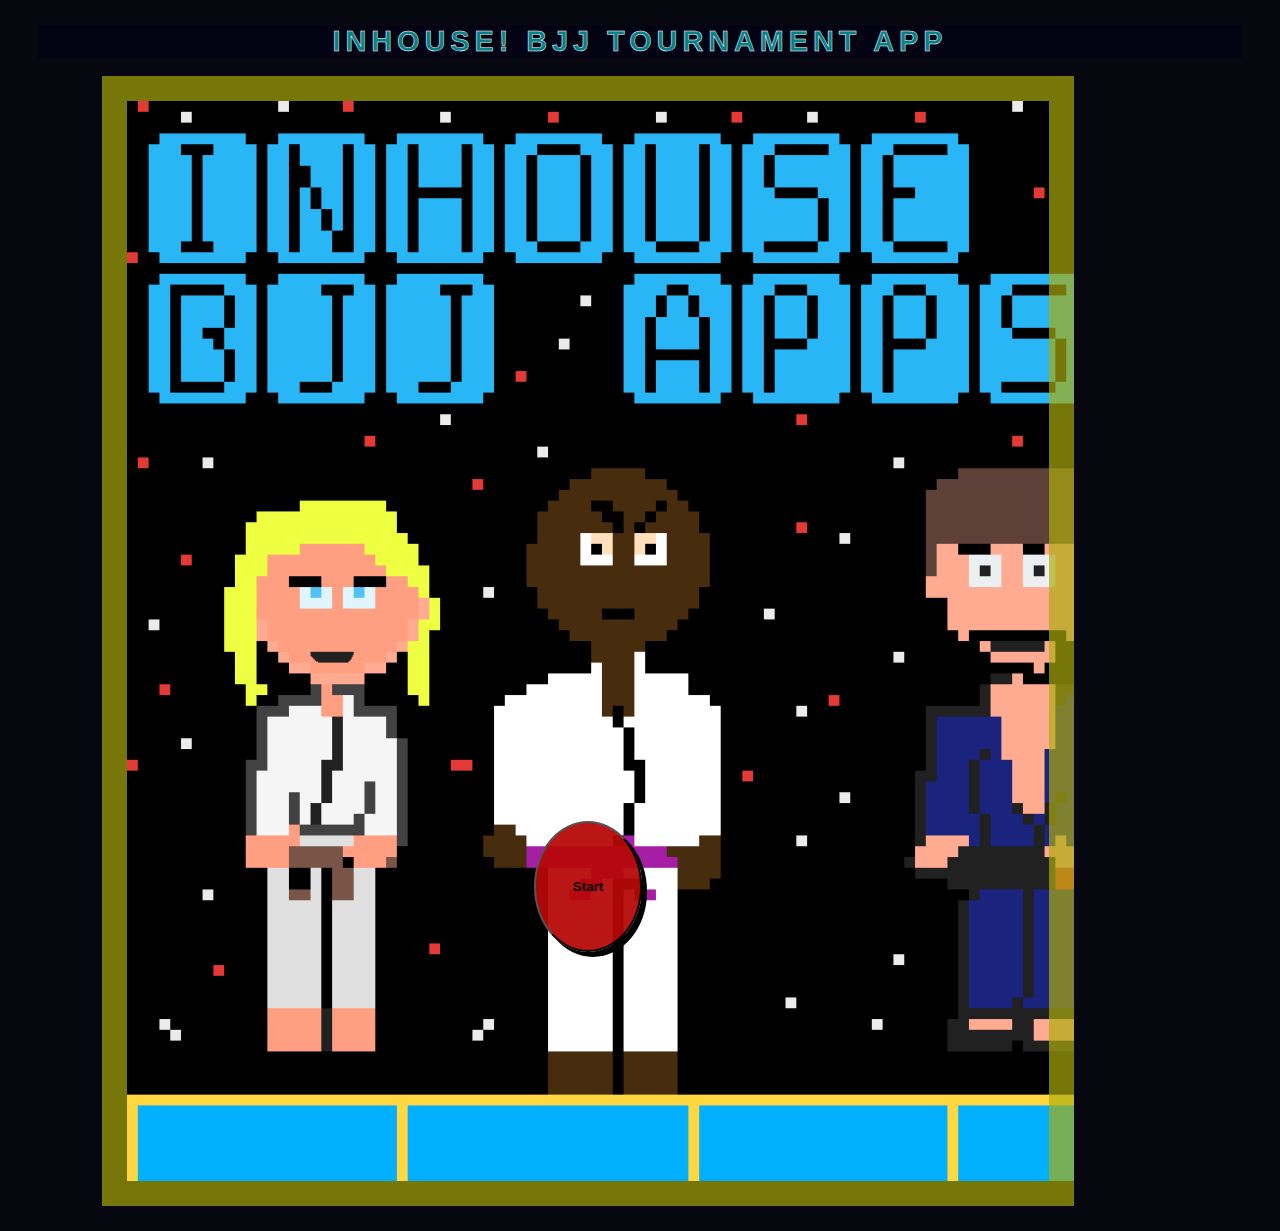
<file: index.html>
<!DOCTYPE html>
<html lang="en">

<head>
    <meta charset="UTF-8">
    <meta name="viewport" content="width=device-width, initial-scale=1.0">
    <meta http-equiv="X-UA-Compatible" content="ie=edge">
    <title>Bracket</title>
    <link rel="stylesheet" type="text/css" href="stylelanding.css">
    <link rel="stylesheet" href="https://cdnjs.cloudflare.com/ajax/libs/font-awesome/4.7.0/css/font-awesome.min.css">
    <link href="https://fonts.googleapis.com/css?family=Rubik+Mono+One&display=swap" rel="stylesheet">
</head>

<body>
    <h1 id='TITLE'> INHOUSE! BJJ TOURNAMENT APP</h1>

    <div class="containerindex">

        <div class="inputcontain">

        </div>

        <div class="butcon">
            <a href="landing.html">
                <button class="startindex" type="submit" form="" value="Submit">Start</button>
                </button>

            </a>
        </div>
    </div>
</body>

</html>
</file>
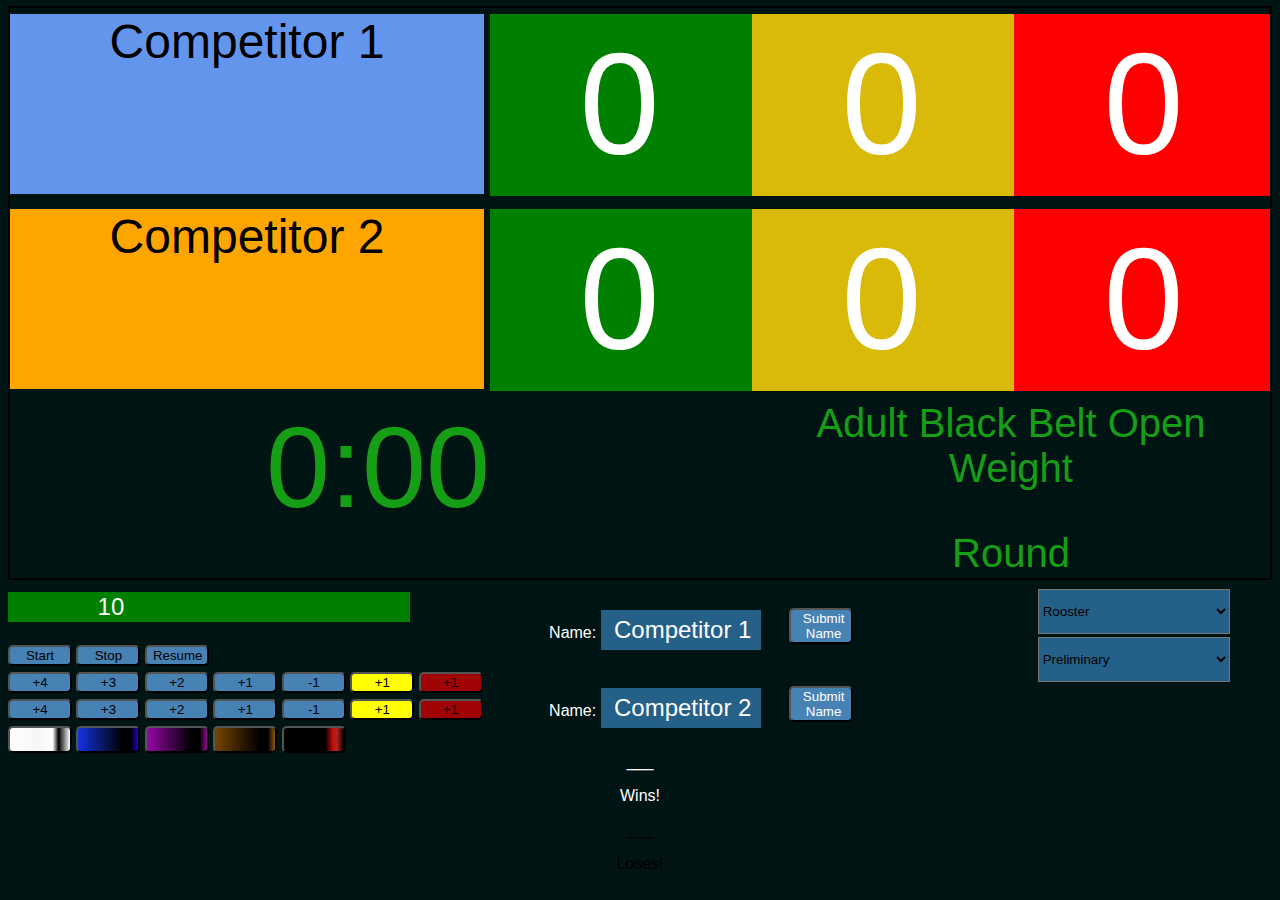
<file: bjjapp.html>
﻿<!DOCTYPE html>
<html lang="en">

<head>
    <meta charset="UTF-8">
    <meta name="viewport" content="width=device-width, initial-scale=1.0">
    <meta http-equiv="X-UA-Compatible" content="ie=edge">
    <title>Document</title>
    <link rel="stylesheet" type="text/css" href="style.css">
</head>

<body>

    <div class="scoreboard">
        <div class="grid-container">

            <div class="person">
                <p id="name1" type="text"> Competitor 1</p>
            </div>

            <div class="score">
                <input class="sbvalues" id="score1" type="" value="0"></input>

            </div>

            <div class="advantage">
                <input class="sbvalues" id="advantage1" type="number" value="0"> </input>
            </div>

            <div class="penalty">
                <input class="sbvalues" id="penalty1" type="number" value="0"> </input>
            </div>


            <div class="person">
                <p id="name2" type="text"> Competitor 2</p>
            </div>

            <div class="score">
                <input class="sbvalues" id="score2" type="number" value="0"> </input>
            </div>

            <div class="advantage">
                <input class="sbvalues" id="advantage2" type="number" value="0"> </input>
            </div>

            <div class="penalty">
                <input class="sbvalues" id="penalty2" type="number" name="ticketNum" value="0"> </input>

            </div>

            <div class="time">
                <p id="timer"> 0:00</p>
            </div>

            <audio id="myAudio">

                <source src="buzz.mp3" type="audio/mpeg">
                Your browser does not support the audio element.
            </audio>


            <div class="matchinfo">
                <p id="info"> Adult Black Belt Open Weight</p>
                <p id="roundtype"> Round </p>

            </div>

    
            
            <div id="myModal" class="modal" draggable="true">

               
                <div class="modal-content" id ="draggable-element">
                    <span class="close">&times;</span>
                    <p id="modalP">
                        Tie Match! Referees Decision. Choose Who Won.

                    </p>
                    <button id="choice1">Blue</button>
                    <button id="choice2">Orange</button>
                </div>

            </div>
        </div>
    
        <div class="but-container">
          

                    <div id="clock-container" class="container">
                                <div id="status"></div>
                                <div class="settings-container">
                                
                                    <div>
                                        <input type="number" id="break-time" value="" min="">  
                                      <input type="number" id="work-time" value="10" min="1">
                                    </div>
                                </div>
                                <h2 id="timer"></h2>
                                <button id="start-btn" class="btn">Start</button>
                                <button id="stop-btn" class="btn stop-btn">Stop</button>
                                <button id="resume-btn" class="btn resume-btn">Resume</button>

                                <div class="sbbut">
    <button id="four">+4</button>
    <button id="three">+3</button>
    <button id="two">+2</button>
    <button id="one">+1</button>
    <button id="sub">-1</button>
    <button id="advbut">+1</button>
    <button id="penbut">+1</button>
    
</div>

<div class="sbbut">
        <button id="cfour">+4</button>
        <button id="cthree">+3</button>
        <button id="ctwo">+2</button>
        <button id="cone">+1</button>
        <button id="csub">-1</button>
        <button id="cadvbut">+1</button>
        <button id="cpenbut">+1</button>
            </div>
    <div class= "beltbuts">
            <button id="white"></button>
            <button id="blue"></button>
            <button id="purple"></button>
            <button id="brown"></button>
            <button id="black"></button>
            </div>
        </div>

        
        <div class= "competitors">
            Name: <input type="text"  id="comp1" value="  Competitor 1" >           
            <button class="namebut" onclick="nameSubmit()">Submit Name</button>
            <br>
           Name: <input type="text" onfocus="this.value=''" id="comp2" value="  Competitor 2">           
            <button class="namebut" onclick="nameSubmit2()">Submit Name</button>                
        </div>
        <div class ="weightrd">
        <select onchange="setWeight()" id="weight">
            <optgroup id="cat" label="Adult Male">
              <option value="Rooster">Rooster</option>
              <option value="Light Feather">Light Feather</option>
              <option value="Feather">Feather</option>
              <option value="Light">Light</option>
              <option value="Middle">Middle</option>
              <option value="Medium Heavy">Medium Heavy</option>
              <option value="Heavy">Heavy</option>
              <option value="Super Heavy">Super Heavy</option>
              <option value="Ultra Heavy">Ultra Heavy</option>
              <option value="Absolute">Absolute</option>
            </optgroup>
            <optgroup label="Adult Female">
                <option value="Feather">Feather</option>
                <option value="Light">Light</option>
                <option value="Middle">Middle</option>
                <option value="Medium Heavy">Medium Heavy</option>
                <option value="Absolute">Absolute</option>
            </optgroup>
          </select> <br>
          <select onchange="selRound()" id="round">
            <optgroup id="rd" label="Rounds">
              <option value="Preliminary">Preliminary</option>
              <option value="Quarter-Final">Quarter Final</option>
              <option value="Semi-Final">Semi-Final</option>
              <option value="Final">Final</option>
                        </optgroup>
         
          </select>
          </div>
          </div>
    </div>
   <P type="text" id="winner" value="Winner"> ___  </P> 
 
   <P type="text" id="winner" value="isWinner"> Wins!  </P>
   <P type="text" id="loser" value="Loser"> ___  </P> 
 
   <P type="text" id="loser" value="isLoser"> Loses!  </P>
 
  
</div>

    <script src="bjjapp.js"></script>
 
</body>

</html>
</file>
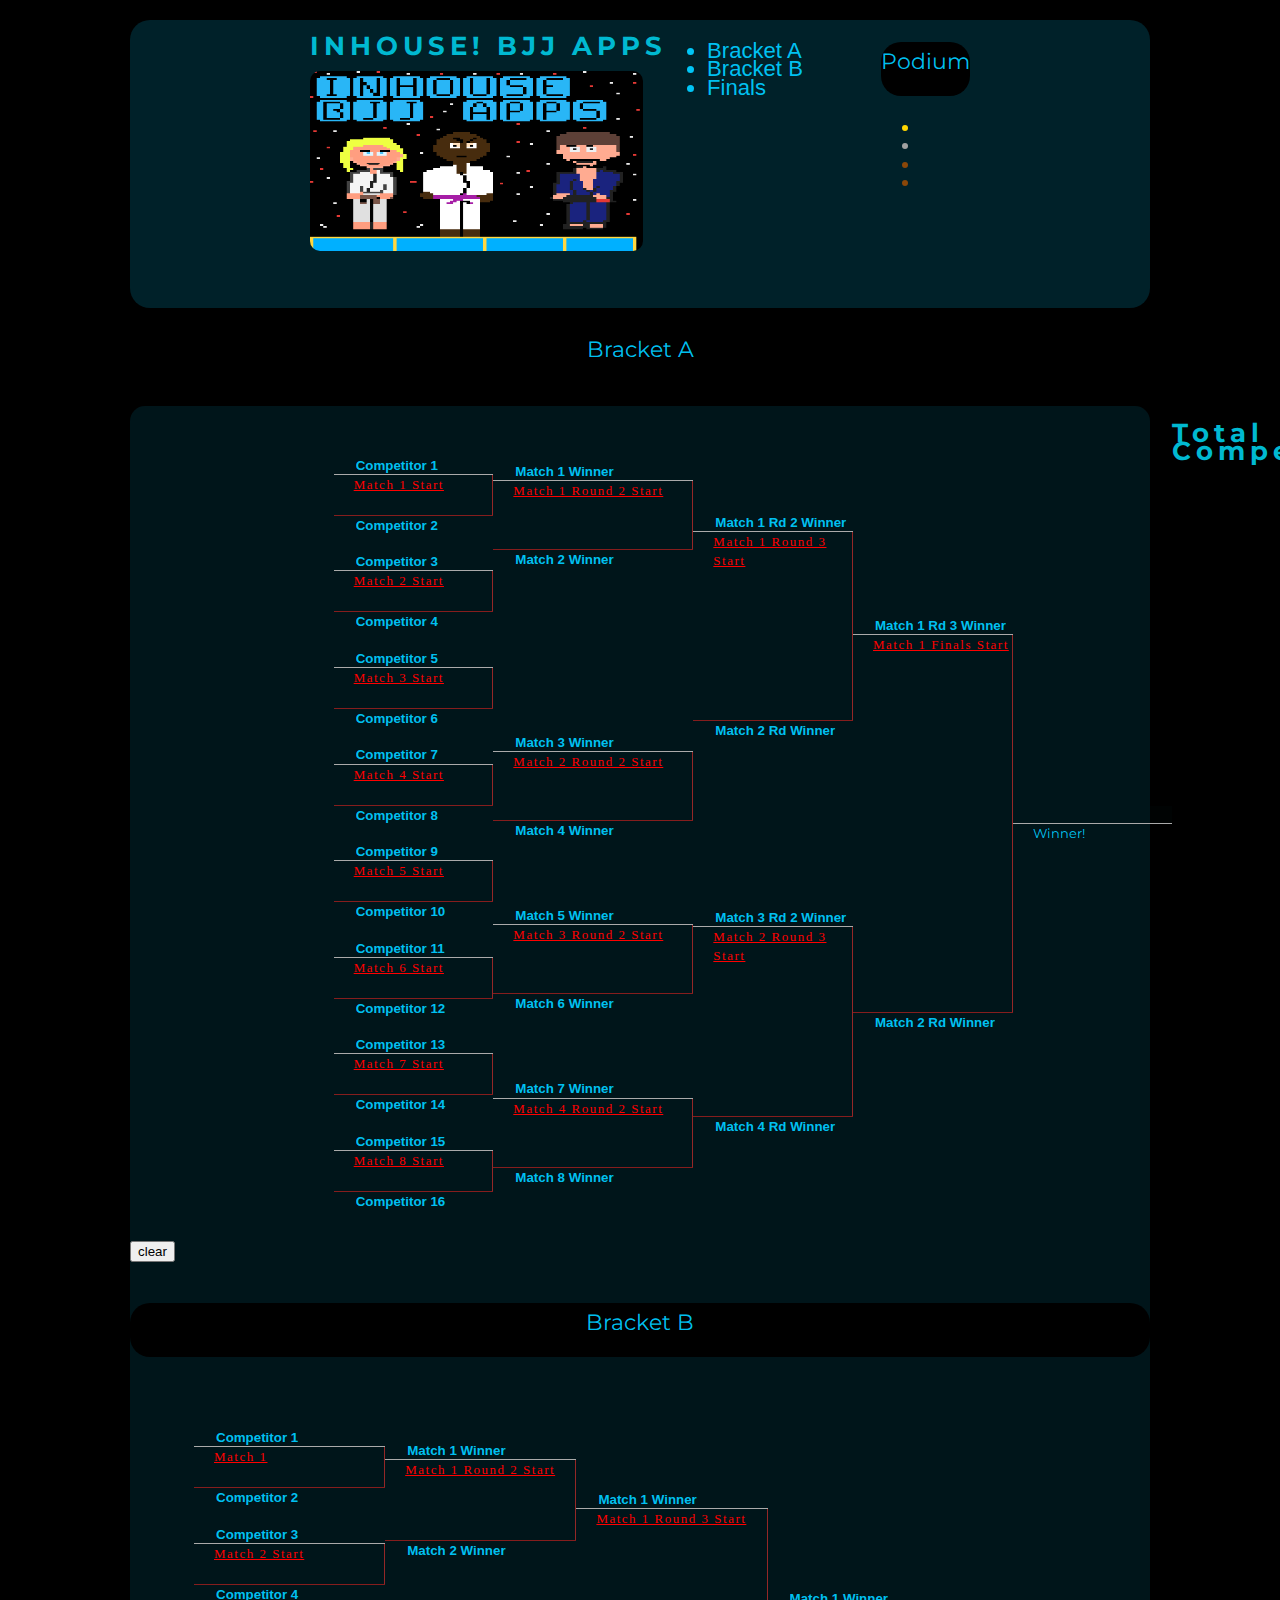
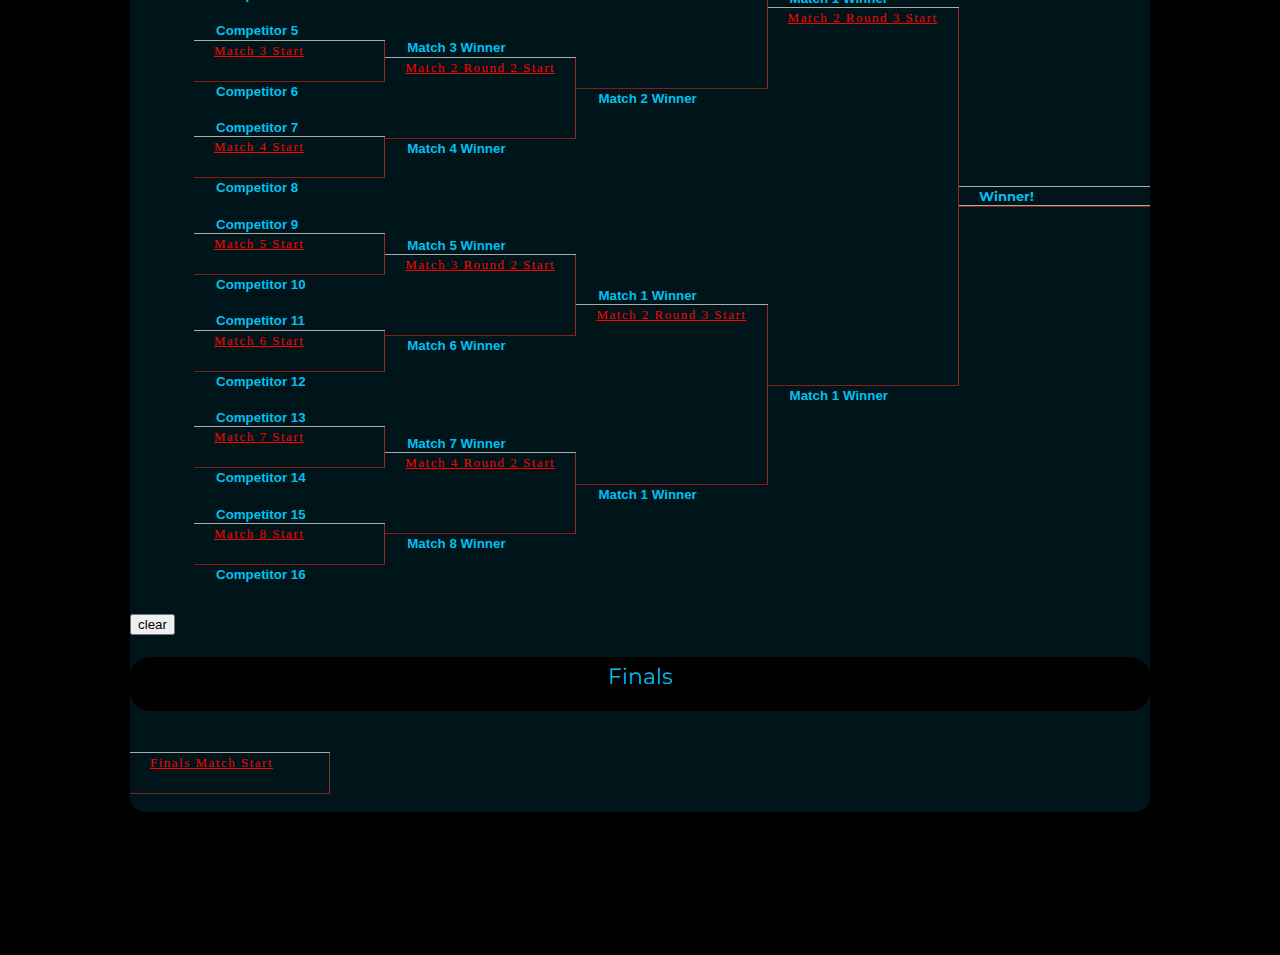
<file: bjjbrack.html>
﻿<!DOCTYPE html>

<html lang="en">

<head>
    <meta charset="UTF-8">
    <meta name="viewport" content="width=device-width, initial-scale=1.0">
    <meta http-equiv="X-UA-Compatible" content="ie=edge">
    <title>Bracket</title>
    <link rel="stylesheet" type="text/css" href="stylebrack.css">
    <link href="https://fonts.googleapis.com/css?family=Montserrat&display=swap" rel="stylesheet">
</head>

<body>
   
    <div class="heading1">
        <div class="Title">
            <h1>INHOUSE! BJJ APPS</h1> <img id="pix" src="pixil.png">

        </div>

        <div id= "bracketswitch">
              
            <ul id="finallist" >
                <li id="Bracket A">Bracket A

                </li>
                <li id="Bracket B">Bracket B
                    
                </li>
                <li id="Final"> Finals</li>
                    
            </ul>
        </div>
        <div id= "Finalists">
                <P id= "podium">Podium</P>
            <ul id="finallist" >
                <li id="gold">

                </li>
                <li id="silver">
                    
                </li>
                <li id="bronze1">
                    
                </li>
                <li id="bronze2">
                    
                </li>
            </ul>
        </div>
    </div>
    <P id="bracketside">Bracket A</P>


    <div class="container">

        <main class="tournament sixteen" id='sixteen'>
            <div id="noone"><input type="text" id="noone" value=""> </div>
            <ul class="round round-1">
                <li class="spacer">&nbsp;</li>

                <li class="spacer">&nbsp;</li>

                <li class="game game-top" class="playerSeed" id="seed1a"><input type="text" id="seed1" value="Competitor 1"></li>
                <li class="game game-spacer" class="playerSeed" id="A-m1-1-16"><a href="bjjapp.html">Match 1 Start</a></li>
                <li class="game game-bottom winner" class="playerSeed" id="seed2a">
                    <input type="text" id="seed2" value="Competitor 2">
                </li>

                <li class="spacer">&nbsp;</li>

                <li class="game game-top" class="playerSeed" id="seed3a"><input type="text" id="seed3" value="Competitor 3"></li>
                <li class="game game-spacer" class="playerSeed" id="A-m2-1-16"><a href="bjjapp.html">Match 2 Start</a></li>
                <li class="game game-bottom " id="seed4a"> <input type="text" class="playerSeed" id="seed4" value="Competitor 4"></li>

                <li class="spacer">&nbsp;</li>

                <li class="game game-top" class="playerSeed" id="seed5a"> <input type="text" id="seed5" value="Competitor 5"></li>
                <li class="game game-spacer" id="A-m3-1-16"><a href="bjjapp.html">Match 3 Start </a></li>
                <li class="game game-bottom" class="playerSeed" id="seed6a"> <input type="text" id="seed6" value="Competitor 6"></li>

                <li class="spacer">&nbsp;</li>

                <li class="game game-top" class="playerSeed" id="seed7a"> <input type="text" id="seed7" value="Competitor 7"></li>
                <li class="game game-spacer" class="playerSeed" id="A-m4-1-16"><a href="bjjapp.html">Match 4 Start</a></li>
                <li class="game game-bottom" class="playerSeed" id="seed8a"> <input type="text" id="seed8" value="Competitor 8"></li>

                <!-- NEXT DIVISION IN COLUMN -->
                <li class="spacer">&nbsp;</li>
                <!-- NEXT DIVISION IN COLUMN 9-16-->
                <li class="game game-top" class="playerSeed" id="seed9a">
                    <input type="text" id="seed9" value="Competitor 9">
                </li>
                <li class="game game-spacer" class="playerSeed" id="A-m5-1-16"><a href="bjjapp.html">Match 5 Start</a></li>
                <li class="game game-bottom " class="playerSeed" id="seed10a">
                    <input type="text" id="seed10"
                           value="Competitor 10">
                </li>

                <li class="spacer">&nbsp;</li>

                <li class="game game-top" class="playerSeed" id="seed11a">
                    <input type="text" id="seed11" value="Competitor 11">
                </li>
                <li class="game game-spacer" id="A-m6-1-16"><a href="bjjapp.html">Match 6 Start</a></li>
                <li class="game game-bottom" class="playerSeed" id="seed12a">
                    <input type="text" id="seed12"
                           value="Competitor 12">
                </li>

                <li class="spacer">&nbsp;</li>

                <li class="game game-top" class="playerSeed" id="seed13a"> <input type="text" id="seed13" value="Competitor 13"></li>
                <li class="game game-spacer" id="A-m7-1-16"><a href="bjjapp.html">Match 7 Start</a></li>
                <li class="game game-bottom class =" playerSeed" " id="seed14a">
                    <input type="text" id="seed14" value="Competitor 14">
                </li>

                <li class="spacer">&nbsp;</li>

                <li class="game game-top" class="playerSeed" id="seed15a"> <input type="text" id="seed15" value="Competitor 15"></li>
                <li class="game game-spacer" id="A-m8-1-16"><a href="bjjapp.html">Match 8 Start</a></li>
                <li class="game game-bottom" class="playerSeed" id="seed16a">
                    <input type="text" id="seed16" value="Competitor 16">
                </li>

                <li class="spacer">&nbsp;</li>
            </ul>
            <!-- WINNERS AND ROUND 2-->
            <div class='control'>
                <ul class="round round-2" id="round2li">
                    <li class="spacer">&nbsp;</li>

                    <li class="game game-top" id="gtr2m1"> <input type="text" id="m1-r1-16w" value="Match 1 Winner"></li>
                    <li class="game game-spacer" id="A-m1-2-16"><a href="bjjapp.html">Match 1 Round 2 Start</a></li>
                    <li class="game game-bottom" id="seed16a"><input type="text" id="m2-r1-16w" value="Match 2 Winner"></li>

                    <li class="spacer"  id="spacer16">&nbsp;</li>

                    <li class="game game-top" id="seed17a"> <input type="text" id="m3-r1-16w" value="Match 3 Winner"></li>
                    <li class="game game-spacer" id="A-m2-2-16"><a href="bjjapp.html">Match 2 Round 2 Start</a></li>
                    <li class="game game-bottom" id="seed18a"><input type="text" id="m4-r1-16w" value="Match 4 Winner"></li>

                    <!-- NEXT DIVISION IN COLUMN -->
                    <li class="spacer">&nbsp;</li>
                    <!-- NEXT DIVISION IN COLUMN aaa-->

                    <li class="game game-top" id="seed19a"> <input type="text" id="m5-r1-16w" value="Match 5 Winner"></li>
                    <li class="game game-spacer" id="A-m3-2-16"><a href="bjjapp.html">Match 3 Round 2 Start</a></li>
                    <li class="game game-bottom" id="seed20a"> <input type="text" id="m6-r1-16w" value="Match 6 Winner"></li>

                    <li class="spacer">&nbsp;</li>

                    <li class="game game-top " id="seed21a"> <input type="text" id="m7-r1-16w" value="Match 7 Winner"></li>
                    <li class="game game-spacer" id="A-m4-2-16"><a href="bjjapp.html">Match 4 Round 2 Start</a></li>
                    <li class="game game-bottom3" id="seed22a"> <input type="text" id="m8-r1-16w" value="Match 8 Winner"></li>

                    <li class="spacer">&nbsp;</li>
                </ul>
            </div>
            <!-- ROUND 3  -->
            <ul class="round round-3" id="round3li">
                <li class="spacer">&nbsp;</li>

                <li class="game game-top" id="seed23a"> <input type="text" id="m1-r2-16w" value="Match 1 Rd 2 Winner"></li>
                <li class="game game-spacer" id="A-m1-3-16"><a href="bjjapp.html">Match 1 Round 3 Start</a></li>
                <li class="game game-bottom" id="seed24a"><input type="text" id="m2-r2-16w" value="Match 2 Rd Winner"></li>

                <!-- NEXT DIVISION IN COLUMN -->
                <li class="spacer">&nbsp;</li>
                <!-- NEXT DIVISION IN COLUMN -->

                <li class="game game-top" id="seed25a"> <input type="text" id="m3-r2-16w" value="Match 3 Rd 2 Winner"></li>
                <li class="game game-spacer" id="A-m2-3-16"><a href="bjjapp.html">Match 2 Round 3 Start</a></li>
                <li class="game game-bottom" id="seed26a"> <input type="text" id="m4-r2-16w" value="Match 4 Rd Winner"></li>

                <li class="spacer">&nbsp;</li>
            </ul>

            <!-- ROUND 4  -->
            <ul class="round round-4" id="round4li">
                <li class="spacer">&nbsp;</li>

                <li class="game game-top" id="seed27a"> <input type="text" id="m1-r3-16w" value="Match 1 Rd 3 Winner"></li>
                <li class="game game-spacer" id="A-m1-4-16"><a href="bjjapp.html">Match 1 Finals Start</a></li>
                <li class="game game-bottom" id="seed28a"><input type="text" id="m2-r3-16w" value="Match 2 Rd Winner"></li>

                <li class="spacer">&nbsp;</li>
            </ul>
            <!-- ROUND 5  -->
            <ul class="round round-5" id="round5li">
                <li class="game game-top" id="seed29a"> <input type="text" id="m1-r4-16w" value=""></li>

                <li class="game game-spacer1 " id="A-m1-5-16">Winner!<a href="bjjapp.html"></a></li>



            </ul>
            <!-- NEXT DIVISION IN COLUMN aaa-->

            <h1 id='test'>
                </p>
                <h1 id='test'> Total Competitors</p>
        </main>

        <button id="clear" class="btn" onclick="window.location.href='landing.html'">clear</button> 
        <!-- CENTER BRACKET B BEGINS --><br><br>

        <P id="bracketside">Bracket B</P>
        <main class="tournament sixteen" id='sixteenB'>
            <ul class="round round-1">
                <li class="spacer">&nbsp;</li>

                <li class="spacer">&nbsp;</li>

                <li class="game game-top" class ="playerSeed" id="seed1b "><input type="text" id="seed1bi" value="Competitor 1"></li>
                <li class="game game-spacer" id="B-m1-1-16"><a href="bjjapp.html">Match 1 </a></li>
                <li class="game game-bottom winner" id="seed2b"><input type="text" id="seed2bi" value="Competitor 2"></li>

                <li class="spacer">&nbsp;</li>

                <li class="game game-top "class ="playerSeed" id="seed3b"><input type="text" id="seed3bi" value="Competitor 3"></li>
                <li class="game game-spacer" id="B-m2-1-16"><a href="bjjapp.html">Match 2 Start</a></li>
                <li class="game game-bottom" class ="playerSeed" id="seed4b"> <input type="text" id="seed4bi" value="Competitor 4"></li>

                <li class="spacer">&nbsp;</li>

                <li class="game game-top" class ="playerSeed" id="seed5b"> <input type="text" id="seed5bi" value="Competitor 5"></li>
                <li class="game game-spacer" id="B-m3-1-16"><a href="bjjapp.html">Match 3 Start </a></li>
                <li class="game game-bottom" class ="playerSeed" id="seed6b"> <input type="text" id="seed6bi" value="Competitor 6"></li>

                <li class="spacer">&nbsp;</li>

                <li class="game game-top" class ="playerSeed" id="seed7b"> <input type="text" id="seed7bi" value="Competitor 7"></li>
                <li class="game game-spacer" id="B-m4-1-16"><a href="bjjapp.html">Match 4 Start</a></li>
                <li class="game game-bottom" class ="playerSeed" id="seed8b"> <input type="text" id="seed8bi" value="Competitor 8"></li>

                <!-- NEXT DIVISION IN COLUMN -->
                <li class="spacer">&nbsp;</li>
                <!-- NEXT DIVISION IN COLUMN 9-16-->
                <li class="game game-top" class ="playerSeed" id= "seed9b"> <input type="text" id="seed9bi" value="Competitor 9"></li>
                <li class="game game-spacer" id= "B-m5-1-16"><a href="bjjapp.html">Match 5 Start</a></li>
                <li class="game game-bottom winner" class ="playerSeed" id="seed10b"> <input type="text" id="seed10bi" value="Competitor 10"></li>

                <li class="spacer">&nbsp;</li>

                <li class="game game-top winner" class ="playerSeed" id="seed11b"> <input type="text" id="seed11bi" value="Competitor 11"></li>
                <li class="game game-spacer" id="B-m6-1-16"><a href="bjjapp.html">Match 6 Start</a></li>
                <li class="game game-bottom winner" class ="playerSeed" id="seed12b"> <input type="text" id="seed12bi" value="Competitor 12">
                </li>

                <li class="spacer">&nbsp;</li>

                <li class="game game-top" class ="playerSeed" id="seed13b"> <input type="text" id="seed13bi" value="Competitor 13"></li>
                <li class="game game-spacer" id="B-m7-1-16"><a href="bjjapp.html">Match 7 Start</a></li>
                <li class="game game-bottom" class ="playerSeed" id="seed14b"> <input type="text" id="seed14bi" value="Competitor 14"></li>

                <li class="spacer">&nbsp;</li>

                <li class="game game-top" class ="playerSeed" id="seed15b"> <input type="text" id="seed15bi" value="Competitor 15"></li>
                <li class="game game-spacer" id="B-m8-1-16"><a href="bjjapp.html">Match 8 Start</a></li>
                <li class="game game-bottom" class ="playerSeed" id="seed16b"> <input type="text" id="seed16bi" value="Competitor 16"></li>

                <li class="spacer">&nbsp;</li>
            </ul>
            <!-- WINNERS AND ROUND 2-->
            <ul class="round round-2">
                <li class="spacer">&nbsp;</li>

                <li class="game game-top" id="seed17b"> <input type="text" id="seed17bi" value="Match 1 Winner"></li>
                <li class="game game-spacer" id="B-m1-2-16"><a href="bjjapp.html">Match 1 Round 2 Start</a></li>
                <li class="game game-bottom "id="seed18b"><input type="text" id="seed18bi" value="Match 2 Winner"></li>

                <li class="spacer">&nbsp;</li>

                <li class="game game-top" id="seed19b"> <input type="text" id="seed19bi" value="Match 3 Winner"></li>
                <li class="game game-spacer" id="B-m2-2-16"><a href="bjjapp.html">Match 2 Round 2 Start</a></li>
                <li class="game game-bottom" id="seed20b"><input type="text" id="seed20bi" value="Match 4 Winner"></li>

                <!-- NEXT DIVISION IN COLUMN -->
                <li class="spacer">&nbsp;</li>
                <!-- NEXT DIVISION IN COLUMN aaa-->

                <li class="game game-top" id="seed21b"> <input type="text" id="seed21bi" value="Match 5 Winner"></li>
                <li class="game game-spacer" id="B-m3-2-16"><a href="bjjapp.html">Match 3 Round 2 Start</a></li>
                <li class="game game-bottom " id="seed22b"> <input type="text" id="seed22bi" value="Match 6 Winner"></li>

                <li class="spacer">&nbsp;</li>

                <li class="game game-top " id="seed23b"> <input type="text" id="seed23bi" value="Match 7 Winner"></li>
                <li class="game game-spacer" id="B-m4-2-16"><a href="bjjapp.html">Match 4 Round 2 Start</a></li>
                <li class="game game-bottom winner" id="seed24b"> <input type="text" id="seed24bi" value="Match 8 Winner"></li>

                <li class="spacer">&nbsp;</li>
            </ul>
            <!-- ROUND 3  -->
            <ul class="round round-3">
                <li class="spacer">&nbsp;</li>

                <li class="game game-top winner" id="seed25b"><input type="text" id="seed25bi" value="Match 1 Winner"></li>
                <li class="game game-spacer" id="B-m1-3-16"><a href="bjjapp.html">Match 1 Round 3 Start</a></li>
                <li class="game game-bottom " id="seed26b"><input type="text" id="seed26bi" value="Match 2 Winner"></li>

                <!-- NEXT DIVISION IN COLUMN -->
                <li class="spacer">&nbsp;</li>
                <!-- NEXT DIVISION IN COLUMN -->

                <li class="game game-top winner" id="seed27b"><input type="text" id="seed27bi" value="Match 1 Winner"></li>
                <li class="game game-spacer" id="B-m2-3-16"><a href="bjjapp.html">Match 2 Round 3 Start</a></li>
                <li class="game game-bottom " id="seed28b"><input type="text" id="seed28bi" value="Match 1 Winner"></li>

                <li class="spacer">&nbsp;</li>
            </ul>

            <!-- ROUND 4  -->
            <ul class="round round-4">
                <li class="spacer" >&nbsp;</li>

                <li class="game game-top winner" id="seed29b"><input type="text" id="seed29bi" value="Match 1 Winner"></li>
                <li class="game game-spacer" id="B-m1-4-16"><a href="bjjapp.html">Match 2 Round 3 Start</a></li>
                <li class="game game-bottom" id="seed30b"><input type="text" id="seed30bi" value="Match 1 Winner"></li>

                <li class="spacer">&nbsp;</li>
            </ul>
            <!-- ROUND 5  -->
            <ul class="round round-5">
                 <li class="game game-top winner" id="seed31b"><input type="text" id="seed31bi" value=""></li>

                <li class="game game-top winner" id="B-m1-5-16">Winner!</li>

               <li class="game game-bottom winner" id="seed32b"><input type="text" id="seed32bi" value=""></li>

            </ul>
</main>





    <button id="clear" class="btn" onclick="window.location.href='landing.html'">clear</button> 



</ul>
<!-- Finals  -->
<P id="bracketside">Finals</P>
<ul class="round round-f">
     <li class="game game-top winner" id="seedF1"><input type="text" id="seedF1i" value=""></li>

     <li class="game game-spacer" id="F-m1-1-16"><a href="bjjapp.html">Finals Match Start</a></li>

   <li class="game game-bottom winner" id="seedF2"><input type="text" id="seedF2i" value=""></li>

</ul>


        <script src="bjjbrack.js"></script>

</body>

</html>
</file>
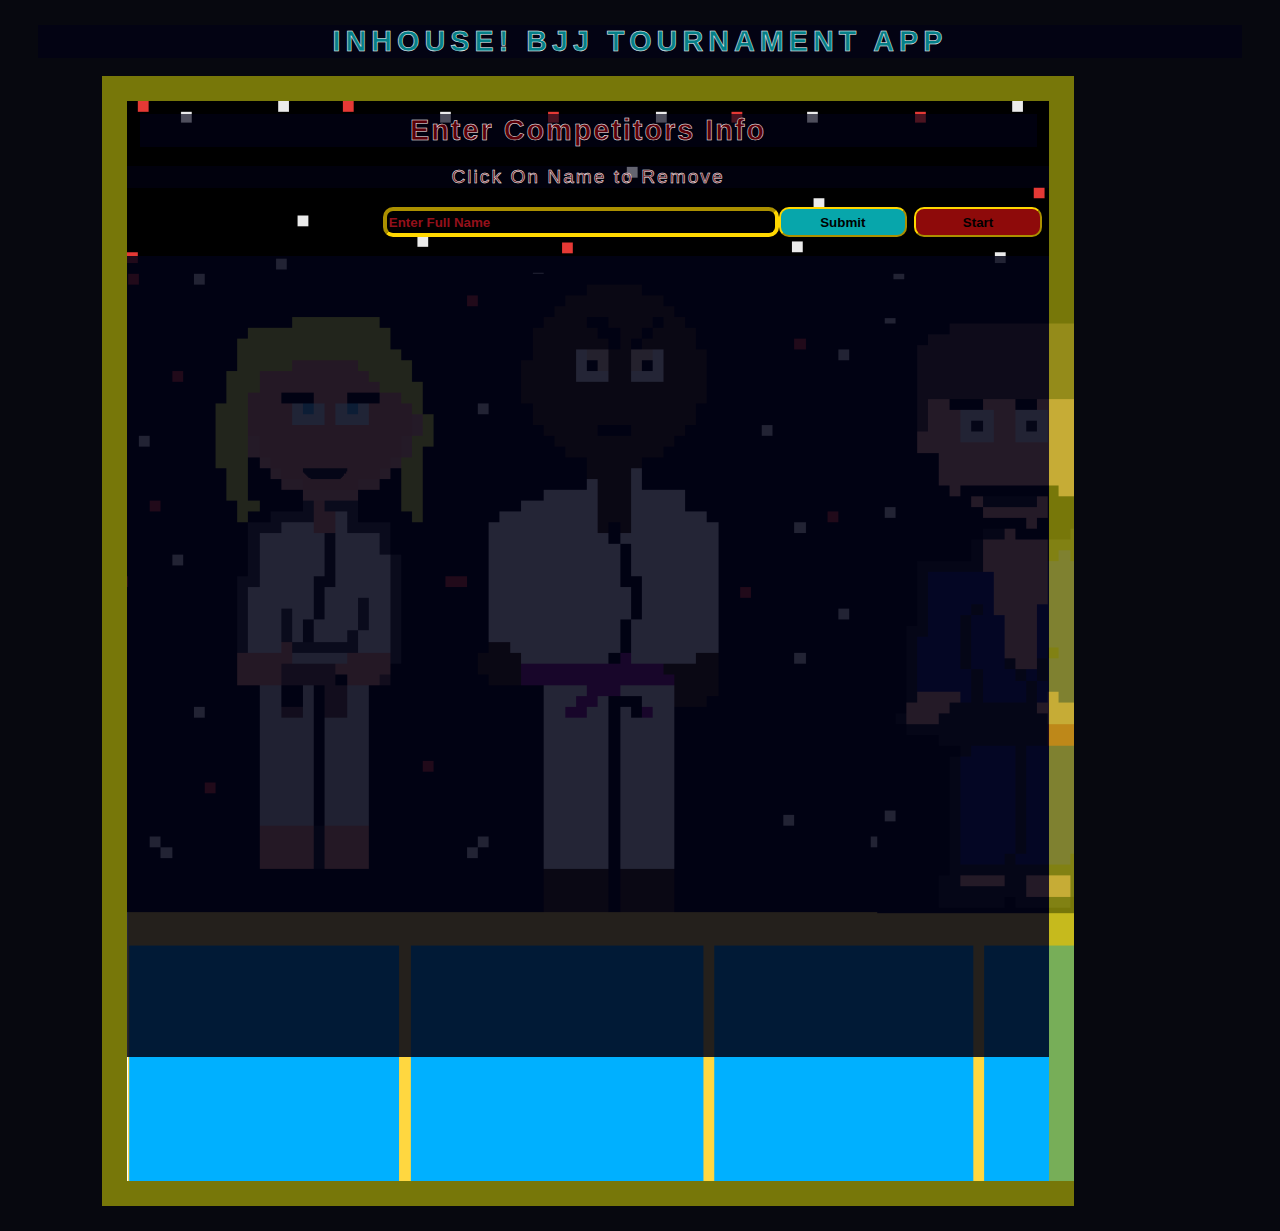
<file: landing.html>
﻿<!DOCTYPE html>
<html lang="en">

<head>
    <meta charset="UTF-8">
    <meta name="viewport" content="width=device-width, initial-scale=1.0">
    <meta http-equiv="X-UA-Compatible" content="ie=edge">
    <title>Bracket</title>
    <link rel="stylesheet" type="text/css" href="stylelanding.css">
    <link rel="stylesheet" href="https://cdnjs.cloudflare.com/ajax/libs/font-awesome/4.7.0/css/font-awesome.min.css">
    <link href="https://fonts.googleapis.com/css?family=Montserrat&display=swap" rel="stylesheet">
    <link href="https://fonts.googleapis.com/css?family=Rubik+Mono+One&display=swap" rel="stylesheet">
</head>
<body>
    <div id ="heading">
        <h1 ID='TITLE'> INHOUSE! BJJ TOURNAMENT APP</h1>
    </div>
<div class= "container">
    <h1> Enter Competitors Info</h1>
    <p>Click On Name to Remove</p>
    <div class="inputcontain">
    <button id="submitname" type="submit" form="nameform" value="Enter Name">Submit</button> 
    
    <button class="startlanding" type="submit" form="" value="Submit">Start</button>
    <form id="nameform"></form> <input id="nameform2" onfocus="this.value=''" value="Enter Full Name" type:"submit">
</div> 
    <div class ="compcontain">
        <ol id ="competitorlist">
     
        </ol>
</div>
    
</div>
<script src="landing.js"></script>
</body>
</html>
</file>
<file: stylelanding.css>
body {
  font-family: "Ubuntu Condensed", sans-serif;
  font-weight: 300;
  font-kerning: normal;
  background-color: rgba(0, 1, 8, 0.973);
  font-size: 1em;
  margin: 25px;
}

.container {
  width: 75%;
  border-color: rgba(172, 172, 13, 0.692);
  border-width: 2vw;
  border-style: solid;
  margin-top: 2vh;
  margin-left: 6vw;
  background-color: black;
  border-radius: 0px;
  height: 120vh;
  background-image: url(pixil2.png);
  background-size: cover;
  background-repeat: no-repeat;
}

.containerindex {
  width: 75%;
  border-color: rgba(172, 172, 13, 0.692);
  border-width: 2vw;
  border-style: solid;
  margin-top: 2vh;
  margin-left: 6vw;
  background-color: black;
  border-radius: 0px;
  height: 120vh;
  background-image: url(pixil.png);
  background-size: cover;
  background-repeat: no-repeat;
}

.inputcontain {
  border-width: 4px;
  border-color: blue;
  display: grid;
  grid-template-columns: 1fr 1fr 1fr;
  grid-template-rows: 2fr;
  grid-column-gap: 0px;
  grid-row-gap: 0px;
  grid-template-areas: "input but but2";
}

li:hover {
  color: white;
}
#TITLE {
  margin-top: 10px;
  margin: 1vw;
  color: white;
  background-color: rgba(1, 2, 22, 0.673);
  text-align: center;
  font-size: 1.8em;
  color: rgba(7, 176, 182, 0.74);
  font-family: Impact, Haettenschweiler, "Arial Narrow Bold", sans-serif;
  letter-spacing: 5px;
  -webkit-text-stroke: 0.5px WHITE;
}

button {
  background-color: rgba(7, 176, 182, 0.94);

  border-radius: 10px;
  width: 10vw;

  font-family: Verdana, Geneva, Tahoma, sans-serif;
  border-color: gold;
  font-weight: 800;
  grid-area: "input";
}

.butcon {
  display:flex;
  width:100%;
  position: relative;
  top:80vh;  
  flex-direction: row;
  justify-content: center;
}
.startindex {
  background-color: rgba(182, 7, 7, 0.94);

  border-radius: 70%;
  width: 8.5vw;
  height: 14.5vh;
  box-shadow: 5px 5px;
  font-family:Impact, Haettenschweiler, 'Arial Narrow Bold', sans-serif;
  border-color: black;

  font-weight: 800;
}
.startindex:hover {
  background-color: rgba(182, 7, 7, 0.94);

  border-radius: 60%;
  width: 8.2vw;
  height: 14.3vh;
  box-shadow: 1px 1px;
 
  font-family:Impact, Haettenschweiler, 'Arial Narrow Bold', sans-serif;
  border-color: black;

  font-weight: 800;
}


.startlanding {
  background-color: rgba(151, 11, 11, 0.94);

  border-radius: 10px;
  width: 10vw;

   font-family: Verdana, Geneva, Tahoma, sans-serif;
  border-color: gold;
  font-weight: 800;
  grid-area: 'but2';
}
li {
  font-size: 1.em;
  color: rgb(185, 34, 47);
  font-family: Impact, Haettenschweiler, "Arial Narrow Bold", sans-serif;
  letter-spacing: 2.5px;
  -webkit-text-stroke:0.5px WHITE;
}

#nameform2 {
  border-width: 4px;
  border-color: gold;
  margin-left: 20vw;
  height: 20px;
  border-radius: 10px;
  grid-area: input;
  width: 30vw;
  background-color: black;
  color: rgb(148, 16, 27);
  font-family: Verdana, Geneva, Tahoma, sans-serif;
  font-weight: 800;
}

#nameform {
  margin: auto;
  height: 50px;
  border-radius: 10px;
  border-width: 4px;
  border-color: gold;
}

h1 {
  margin-top: 10px;
  margin: 1vw;
  color: white;
  background-color: rgba(1, 2, 22, 0.673);
  text-align: center;
  font-size: 1.8em;
  color: rgb(90, 0, 8);
  font-family: Impact, Haettenschweiler, "Arial Narrow Bold", sans-serif;
  letter-spacing: 2px;
  -webkit-text-stroke: 0.5px WHITE;
}

.compcontain {
  background-color: rgba(1, 2, 22, 0.863);
  margin: 0.1w;
  height: 89vh;
  margin-top: -71px;
  font-size: 2.5em;
}

aa {
  color: red;
  text-decoration: none;
  box-shadow: 5px;
  border: 1px;
  border-style: solid;
  margin-left: 11px;
}

.fa-times {
  color: red;
  margin-left: 11px;
}

.fa-remove:before {
  color: red;
  margin-left: 12px;
}

p {
  font-size: 1.2em;
  color: rgb(90, 0, 8);
  font-family: Impact, Haettenschweiler, "Arial Narrow Bold", sans-serif;
  letter-spacing: 2px;
  -webkit-text-stroke: 0.5px WHITE;
  background-color: rgba(1, 2, 22, 0.582);
  text-align: center;
}
</file>
<file: style.css>
* {
  font-family: Impact, Haettenschweiler, "Arial Narrow Bold", sans-serif;
  margin-top: 3px;

  background-color: rgb(0, 20, 20);
}
.body {
  box-sizing: border-box;
  color: white;
  overflow: hidden;

  background-color: rgb(0, 20, 20);
}
#winner {
  color:white;
}

.modal {
    display: none; /* Hidden by default */
    position: absolute; /* Stay in place */
    z-index: 1; /* Sit on top */
    left: 0;
    top: 0;
    width: 100%; /* Full width */
    height: 100%; /* Full height */
    overflow: auto; /* Enable scroll if needed */
    background-color: rgba(29, 58, 66, 0.65)
}

/* Modal Content/Box */
.modal-content {
    color: white;
    position: relative;
    margin: 15% auto;
    padding: 20px;
    border: 1px solid #888;
    width: 50%;
    height: 50%;
    background-color: rgba(14, 47, 79, 0.60)
}

/* The Close Button */
.close {
    color: #aaa;
    float: right;
    font-size: 28px;
    font-weight: bold;
}

    .close:hover,
    .close:focus {
        color: black;
        text-decoration: none;
        cursor: pointer;
    }

.scoreboard {
  position: static;
height:95%;
}

#choice1 {
   
    background-color: steelblue;
    border-radius: 5px;
    width: 10vw;
    height: 10vh;
    margin-left: 35%
   ;
  font-size:28px;
}
#modalP {
    background-color: rgba(14, 47, 79, 0.80);
    font-size: 2.5em;
}
#choice2 {
    background-color: orangered;
    border-radius: 5px;
    width: 10vw;
    height: 10vh;
    margin-left: 35%;
    font-size: 28px;
}
button {
  background-color: steelblue;
  border-radius: 5px;
  width: 5vw;
}

button:hover {
  background-color: steelblue;
  border-radius: 5px;
  transform: scale(1.1, 1.1);
}

#advbut {
  background-color: yellow;
  border-radius: 5px;
  width: 5vw;
}
#cadvbut {
  background-color: yellow;
  border-radius: 5px;
  width: 5vw;
}

#penbut {
  background-color: rgb(161, 4, 4);
  border-radius: 5px;
  width: 5vw;
}
#cpenbut {
  background-color: rgb(161, 4, 4);
  border-radius: 5px;
  width: 5vw;
}
.beltbuts {
  height: 3vh;
}

#white {
  border-radius: 5px;
  width: 5vw;
  height: 3vh;
  background: -moz-linear-gradient(
    left,
    rgba(255, 255, 255, 1) 0%,
    rgba(246, 246, 246, 1) 47%,
    rgba(255, 255, 255, 1) 71%,
    rgba(0, 0, 0, 1) 81%,
    rgba(148, 148, 148, 1) 92%,
    rgba(255, 255, 255, 1) 100%
  );
  background: -webkit-gradient(
    left top,
    right top,
    color-stop(0%, rgba(255, 255, 255, 1)),
    color-stop(47%, rgba(246, 246, 246, 1)),
    color-stop(71%, rgba(255, 255, 255, 1)),
    color-stop(81%, rgba(0, 0, 0, 1)),
    color-stop(92%, rgba(148, 148, 148, 1)),
    color-stop(100%, rgba(255, 255, 255, 1))
  );
  background: -webkit-linear-gradient(
    left,
    rgba(255, 255, 255, 1) 0%,
    rgba(246, 246, 246, 1) 47%,
    rgba(255, 255, 255, 1) 71%,
    rgba(0, 0, 0, 1) 81%,
    rgba(148, 148, 148, 1) 92%,
    rgba(255, 255, 255, 1) 100%
  );
  background: -o-linear-gradient(
    left,
    rgba(255, 255, 255, 1) 0%,
    rgba(246, 246, 246, 1) 47%,
    rgba(255, 255, 255, 1) 71%,
    rgba(0, 0, 0, 1) 81%,
    rgba(148, 148, 148, 1) 92%,
    rgba(255, 255, 255, 1) 100%
  );
  background: -ms-linear-gradient(
    left,
    rgba(255, 255, 255, 1) 0%,
    rgba(246, 246, 246, 1) 47%,
    rgba(255, 255, 255, 1) 71%,
    rgba(0, 0, 0, 1) 81%,
    rgba(148, 148, 148, 1) 92%,
    rgba(255, 255, 255, 1) 100%
  );
  background: linear-gradient(
    to right,
    rgba(255, 255, 255, 1) 0%,
    rgba(246, 246, 246, 1) 47%,
    rgba(255, 255, 255, 1) 71%,
    rgba(0, 0, 0, 1) 81%,
    rgba(148, 148, 148, 1) 92%,
    rgba(255, 255, 255, 1) 100%
  );
  filter: progid:DXImageTransform.Microsoft.gradient( startColorstr='#ffffff', endColorstr='#ffffff', GradientType=1 );
}

audio#myaudio {
  display:hidden;
}

#blue {
  border-radius: 5px;
  width: 5vw;
  height: 3vh;
  background: rgba(18, 52, 224, 1);
  background: -moz-linear-gradient(
    left,
    rgba(18, 52, 224, 1) 0%,
    rgba(0, 0, 0, 1) 74%,
    rgba(0, 0, 0, 1) 77%,
    rgba(0, 0, 0, 1) 78%,
    rgba(0, 0, 0, 1) 88%,
    rgba(34, 0, 204, 1) 100%
  );
  background: -webkit-gradient(
    left top,
    right top,
    color-stop(0%, rgba(18, 52, 224, 1)),
    color-stop(74%, rgba(0, 0, 0, 1)),
    color-stop(77%, rgba(0, 0, 0, 1)),
    color-stop(78%, rgba(0, 0, 0, 1)),
    color-stop(88%, rgba(0, 0, 0, 1)),
    color-stop(100%, rgba(34, 0, 204, 1))
  );
  background: -webkit-linear-gradient(
    left,
    rgba(18, 52, 224, 1) 0%,
    rgba(0, 0, 0, 1) 74%,
    rgba(0, 0, 0, 1) 77%,
    rgba(0, 0, 0, 1) 78%,
    rgba(0, 0, 0, 1) 88%,
    rgba(34, 0, 204, 1) 100%
  );
  background: -o-linear-gradient(
    left,
    rgba(18, 52, 224, 1) 0%,
    rgba(0, 0, 0, 1) 74%,
    rgba(0, 0, 0, 1) 77%,
    rgba(0, 0, 0, 1) 78%,
    rgba(0, 0, 0, 1) 88%,
    rgba(34, 0, 204, 1) 100%
  );
  background: -ms-linear-gradient(
    left,
    rgba(18, 52, 224, 1) 0%,
    rgba(0, 0, 0, 1) 74%,
    rgba(0, 0, 0, 1) 77%,
    rgba(0, 0, 0, 1) 78%,
    rgba(0, 0, 0, 1) 88%,
    rgba(34, 0, 204, 1) 100%
  );
}

#purple {
  border-radius: 5px;
  width: 5vw;
  height: 3vh;
  background: rgba(150, 8, 166, 1);
  background: -moz-linear-gradient(
    left,
    rgba(150, 8, 166, 1) 0%,
    rgba(0, 0, 0, 1) 74%,
    rgba(0, 0, 0, 1) 77%,
    rgba(0, 0, 0, 1) 78%,
    rgba(0, 0, 0, 1) 88%,
    rgba(145, 14, 143, 1) 100%
  );
  background: -webkit-gradient(
    left top,
    right top,
    color-stop(0%, rgba(150, 8, 166, 1)),
    color-stop(74%, rgba(0, 0, 0, 1)),
    color-stop(77%, rgba(0, 0, 0, 1)),
    color-stop(78%, rgba(0, 0, 0, 1)),
    color-stop(88%, rgba(0, 0, 0, 1)),
    color-stop(100%, rgba(145, 14, 143, 1))
  );
  background: -webkit-linear-gradient(
    left,
    rgba(150, 8, 166, 1) 0%,
    rgba(0, 0, 0, 1) 74%,
    rgba(0, 0, 0, 1) 77%,
    rgba(0, 0, 0, 1) 78%,
    rgba(0, 0, 0, 1) 88%,
    rgba(145, 14, 143, 1) 100%
  );
  background: -o-linear-gradient(
    left,
    rgba(150, 8, 166, 1) 0%,
    rgba(0, 0, 0, 1) 74%,
    rgba(0, 0, 0, 1) 77%,
    rgba(0, 0, 0, 1) 78%,
    rgba(0, 0, 0, 1) 88%,
    rgba(145, 14, 143, 1) 100%
  );
  background: -ms-linear-gradient(
    left,
    rgba(150, 8, 166, 1) 0%,
    rgba(0, 0, 0, 1) 74%,
    rgba(0, 0, 0, 1) 77%,
    rgba(0, 0, 0, 1) 78%,
    rgba(0, 0, 0, 1) 88%,
    rgba(145, 14, 143, 1) 100%
  );
  background: linear-gradient(
    to right,
    rgba(150, 8, 166, 1) 0%,
    rgba(0, 0, 0, 1) 74%,
    rgba(0, 0, 0, 1) 77%,
    rgba(0, 0, 0, 1) 78%,
    rgba(0, 0, 0, 1) 88%,
    rgba(145, 14, 143, 1) 100%
  );
  filter: progid:DXImageTransform.Microsoft.gradient( startColorstr='#9608a6', endColorstr='#910e8f', GradientType=1 );
}

#brown {
  border-radius: 5px;
  width: 5vw;
  height: 3vh;
  background: rgba(120, 68, 0, 1);
  background: -moz-linear-gradient(
    left,
    rgba(120, 68, 0, 1) 0%,
    rgba(0, 0, 0, 1) 74%,
    rgba(0, 0, 0, 1) 77%,
    rgba(0, 0, 0, 1) 78%,
    rgba(0, 0, 0, 1) 88%,
    rgba(143, 87, 14, 1) 100%
  );
  background: -webkit-gradient(
    left top,
    right top,
    color-stop(0%, rgba(120, 68, 0, 1)),
    color-stop(74%, rgba(0, 0, 0, 1)),
    color-stop(77%, rgba(0, 0, 0, 1)),
    color-stop(78%, rgba(0, 0, 0, 1)),
    color-stop(88%, rgba(0, 0, 0, 1)),
    color-stop(100%, rgba(143, 87, 14, 1))
  );
  background: -webkit-linear-gradient(
    left,
    rgba(120, 68, 0, 1) 0%,
    rgba(0, 0, 0, 1) 74%,
    rgba(0, 0, 0, 1) 77%,
    rgba(0, 0, 0, 1) 78%,
    rgba(0, 0, 0, 1) 88%,
    rgba(143, 87, 14, 1) 100%
  );
  background: -o-linear-gradient(
    left,
    rgba(120, 68, 0, 1) 0%,
    rgba(0, 0, 0, 1) 74%,
    rgba(0, 0, 0, 1) 77%,
    rgba(0, 0, 0, 1) 78%,
    rgba(0, 0, 0, 1) 88%,
    rgba(143, 87, 14, 1) 100%
  );
  background: -ms-linear-gradient(
    left,
    rgba(120, 68, 0, 1) 0%,
    rgba(0, 0, 0, 1) 74%,
    rgba(0, 0, 0, 1) 77%,
    rgba(0, 0, 0, 1) 78%,
    rgba(0, 0, 0, 1) 88%,
    rgba(143, 87, 14, 1) 100%
  );
  background: linear-gradient(
    to right,
    rgba(120, 68, 0, 1) 0%,
    rgba(0, 0, 0, 1) 74%,
    rgba(0, 0, 0, 1) 77%,
    rgba(0, 0, 0, 1) 78%,
    rgba(0, 0, 0, 1) 88%,
    rgba(143, 87, 14, 1) 100%
  );
  filter: progid:DXImageTransform.Microsoft.gradient( startColorstr='#784400', endColorstr='#8f570e', GradientType=1 );
}

#black {
  border-radius: 5px;
  width: 5vw;
  height: 3vh;
  background: rgba(0, 0, 0, 1);
  background: -moz-linear-gradient(
    left,
    rgba(0, 0, 0, 1) 0%,
    rgba(0, 0, 0, 1) 69%,
    rgba(127, 7, 7, 1) 77%,
    rgba(143, 8, 8, 1) 78%,
    rgba(191, 11, 11, 1) 81%,
    rgba(181, 34, 34, 1) 88%,
    rgba(0, 0, 0, 1) 100%
  );
  background: -webkit-gradient(
    left top,
    right top,
    color-stop(0%, rgba(0, 0, 0, 1)),
    color-stop(69%, rgba(0, 0, 0, 1)),
    color-stop(77%, rgba(127, 7, 7, 1)),
    color-stop(78%, rgba(143, 8, 8, 1)),
    color-stop(81%, rgba(191, 11, 11, 1)),
    color-stop(88%, rgba(181, 34, 34, 1)),
    color-stop(100%, rgba(0, 0, 0, 1))
  );
  background: -webkit-linear-gradient(
    left,
    rgba(0, 0, 0, 1) 0%,
    rgba(0, 0, 0, 1) 69%,
    rgba(127, 7, 7, 1) 77%,
    rgba(143, 8, 8, 1) 78%,
    rgba(191, 11, 11, 1) 81%,
    rgba(181, 34, 34, 1) 88%,
    rgba(0, 0, 0, 1) 100%
  );
  background: -o-linear-gradient(
    left,
    rgba(0, 0, 0, 1) 0%,
    rgba(0, 0, 0, 1) 69%,
    rgba(127, 7, 7, 1) 77%,
    rgba(143, 8, 8, 1) 78%,
    rgba(191, 11, 11, 1) 81%,
    rgba(181, 34, 34, 1) 88%,
    rgba(0, 0, 0, 1) 100%
  );
  background: -ms-linear-gradient(
    left,
    rgba(0, 0, 0, 1) 0%,
    rgba(0, 0, 0, 1) 69%,
    rgba(127, 7, 7, 1) 77%,
    rgba(143, 8, 8, 1) 78%,
    rgba(191, 11, 11, 1) 81%,
    rgba(181, 34, 34, 1) 88%,
    rgba(0, 0, 0, 1) 100%
  );
  background: linear-gradient(
    to right,
    rgba(0, 0, 0, 1) 0%,
    rgba(0, 0, 0, 1) 69%,
    rgba(127, 7, 7, 1) 77%,
    rgba(143, 8, 8, 1) 78%,
    rgba(191, 11, 11, 1) 81%,
    rgba(181, 34, 34, 1) 88%,
    rgba(0, 0, 0, 1) 100%
  );
  filter: progid:DXImageTransform.Microsoft.gradient( startColorstr='#000000', endColorstr='#000000', GradientType=1 );
}

input {
  background-color: green;
  height: 100%;
  border: none;
  color: white;
  font-size: 1.5em;
  padding-left: 7vw;
}

.grid-container {
  margin-top: 0px;

  border-color: black;
  border-width: 2px;
  border-style: solid;
  background-color: rgb(0, 20, 20);
  overflow: hidden;
}

p {
  text-align: center;
}

.score,
.advantage,
.penalty {
  width: 20vw;
  height: 100%;
  color: white;
  text-align: center;
  font-size: 6em;
}

.person {
  height: 100%;
  text-align: center;
  font-size: 3em;
}

#name1 {
  background-color: cornflowerblue;

  height: 100%;
  grid-area: n1;
}

#name2 {
  background-color: orange;

  height: 100%;
  grid-area: n2;
}

p#score1 {
  background-color: green;
  grid-area: s1;
  height: 100%;
}

p#score2 {
  background-color: green;
  grid-area: s2;
  height: 100%;
}

#advantage1 {
  background-color: #daba08;
  grid-area: a1;
  height: 100%;
}

#advantage2 {
  background-color: #daba08;
  grid-area: a2;
  height: 100%;
}

#penalty1 {
  background-color: red;
  grid-area: p1;
  height: 100%;
}

#penalty2 {
  background-color: red;
  grid-area: p2;
  height: 100%;
}

.time {
  background-color: black;
  grid-area: time;
  color: rgb(23, 158, 23);
  font-size: 7.2em;
  text-align: center;
  height: 20vh;
  background-color: rgb(0, 20, 20);
  margin: 0px;
}

#break-time {
  display: none;
}

.matchinfo {
  background-color: black;
  grid-area: match;
  color: rgb(23, 158, 23);
  font-size: 2.5em;
  height: 10vh;
  overflow: visible;
  background-color: rgb(0, 20, 20);
  margin:0px;
  padding:0px;
}

.grid-container {
  display: grid;
  grid-gap: 6px;
  grid-row-gap: 15px;
  grid-template-columns: 1.7fr 0.75fr 0.75fr 0.75fr;
  grid-template-rows: 1fr 1fr 0.5fr;
  grid-template-areas: "n1 s1 a1 p1" "n2 s2 a2 p2" "time time match match";
}

.sbbut {
  grid-area: sbb;
}

.beltbuts {
  grid-area: bb;
}

.weightrd {
    grid-area:wtrd;
}

.but-container {
  display: grid;
  grid-gap: 10px;
  grid-row-gap: 5px;
  grid-template-columns: 1.7fr 0.75fr 0.75fr 0.75fr;
  grid-template-rows: 1fr;
  grid-template-areas: "sbb names names wtrd";
}

.competitors {
  display: inline;
  grid-area: names;
}
#person1,
#person2 {
  height: 10vh;
  border-radius: 5px;
}

.namebut {
  overflow: hidden;
  color: white;
  margin-bottom: 1.5em;
  padding-right: 1px;
  height: 4vh;
  width: 5vw;
  top: 0px;
}

select,
optgroup,
option {
  background-color: white;
  width: 15vw;
}

#round , #weight {
    background-color:  #256088;
    height:5vh;
}

input {
  overflow: hidden;
  color: white;
}

.competitors {
  display: block;
  overflow: hidden;
  color: white;
  position: relative;
}

input#comp1 {
  padding: 0px;
  margin-right: 1em;
  margin-top: 1em;
  width: 160px;
  height: 40px;
  overflow: hidden;
  color: white;
  background-color: #256088;
}
input#comp2 {
  margin-top: 1em;
  padding: 0px;
  margin-right: 1em;
  width: 160px;
  height: 40px;
  overflow: hidden;
  color: white;
  background-color:  #256088;
}
</file>
<file: stylebrack.css>
body {
 background-color:black;
 color:white;
margin:120px;
margin-top:10px;
font-family: 'Montserrat', sans-serif;
}
#test {
  height:10px;
}
#bracketside , #podium  {
  text-align: center;
  color: rgba(0,204,255,.96);
 font-size: 1.7em;
 background-color:black;
 height:6vh;
 border-radius: 20px;
 line-height: 40px;
 width:100%;
}

#bracketswitch {
  color: rgba(0,204,255,.96);
  font-size: 1.7em;
  list-style: none;
}


.control {
    top :10px;
     flex-grow:1;
    display:flex;
}
input{
  width:10.6vw;
  background-color:rgba(1, 25, 31, 0.1);
  color: rgba(0,204,255,.96);
  border-style: none;
  border-color:none;
  font-weight: 700;
}

#name2 {
  position: absolute;
  left:6vw;
  position: absolute;

  top:-.1vh;
  border-bottom-color: blue;
  border: 4px;
  border-style: solid;
  color:rgb(61, 221, 208);
  width:10vw;
}
#name3 {
  position: absolute;
  left:6vw;
  top:-5vh;
  border-bottom-color: blue;
  border: 4px;
  border-style: solid;
  color:rgb(224, 137, 65);
  width:10vw;
}
.container {
  border-radius: 15px;
  background-color: rgba(0,204,255,.1);
  font-family: 'Montserrat', sans-serif;
}
.container2 {
  width:100%;
  border-radius: 20px;

}
h1 {
  margin-bottom: 15px;
  letter-spacing: 5px;
  color:rgb(0, 185, 209);
  font-family: 'Montserrat', sans-serif;
}

  .container1 a {
    
    color:rgb(119, 15, 15);
  }


#name {
  width:100px;
}

main{
  display:flex;
  flex-direction:row;
}
.round{
  display:flex;
  flex-direction:column;
  justify-content:center;
  width:200px;
  list-style:none;
  padding:0;
}

.round .spacer{
  flex-grow:1;
}
.round .spacer:first-child,
.round .spacer:last-child{
  flex-grow:.5;
}


.round .game-spacer{
  flex-grow:1;
}


#spacer16 {
    flex-grow:3;
}
/*
*  General Styles
*/
body {
    font-family: sans-serif;
    font-size: small;
    padding: 10px;
    line-height: 1.4em;
}
li.game{
  padding-left:20px;
}


li.game.winner{
  font-weight:bold;
}

/* ADDITIONAL CONTENT CAN BE PLACED IN THE CONTENDER LI - BUT NOTHING FOR THIS EXAMPLE
li.game span{
  float:right;
  margin-right:5px;
}
.right li.game span{
  float:left;
  margin-left:5px;
}
ADDITIONAL CONTENT CAN BE PLACED IN THE CONTENDER LI - BUT NOTHING FOR THIS EXAMPLE */

li.game-top{ border-bottom:1px solid #aaa; }

li.game-spacer{ 
  border-right:1px solid rgb(148, 39, 39);
  min-height:40px;
}
li.game-spacer1{ 
  border-right:2px blue;
}

li.game-bottom{ 
  border-top:1px solid rgb(133, 29, 29);
}
li.game-bottom3{ 
  border-top:1px solid rgb(133, 29, 29);
}
li.game-bottom4{ 
  border-top:1px solid rgb(133, 29, 29);
}

ul {
color:red;
}
li{
  color: rgba(0,204,255,.96);
}

.tournament {
margin-left:5vw;
border-radius: 20px;
}

#spacerfinal {
  border-right:1px solid rgb(133, 29, 29);
}

.winnerfinal {
  width:29vw;
}

#spacerfinalb {
  border-right:1px solid rgb(133, 29, 29);
 
}

#spacerfinal2 {
  border-right:1px solid rgb(133, 29, 29);
  width:21vw;
}

a {
  color: red;
  font-family: impact;
letter-spacing: 1.5px;
  
}

#pix {
  width:26vw;
  height:20vh;
  margin:auto;
  border-radius: 10px;
  align-content: center;
}
#four {
  display:hidden;
}

.heading1 {
  background-color: rgba(0,204,255,.16);
  height:32vh;
  width:100%;
  z-index: 33;
  display:flex;
  justify-content: center;
  border-radius: 20px;
};
.title {
  background-color: rgba(0,204,255,.96);
  border-radius: 20px;
  font-family: 'Montserrat', sans-serif;
}
#title {
  font-family: 'Montserrat', sans-serif;
}

p{
  font-family: 'Montserrat', sans-serif;
}

#gold {
  list-style: disc;
  color:gold;
font-size: 1.5em;
}
#silver {
  list-style: disc;
  color:rgb(161, 161, 161);
  font-size: 1.5em;
}
#bronze1 , #bronze2 {
  list-style: disc;
  color:rgb(138, 71, 8);
  font-size: 1.5em;
}
#Finalists {
  float:right;
  margin-left: 6em;
  border: 5px;

}
</file>
